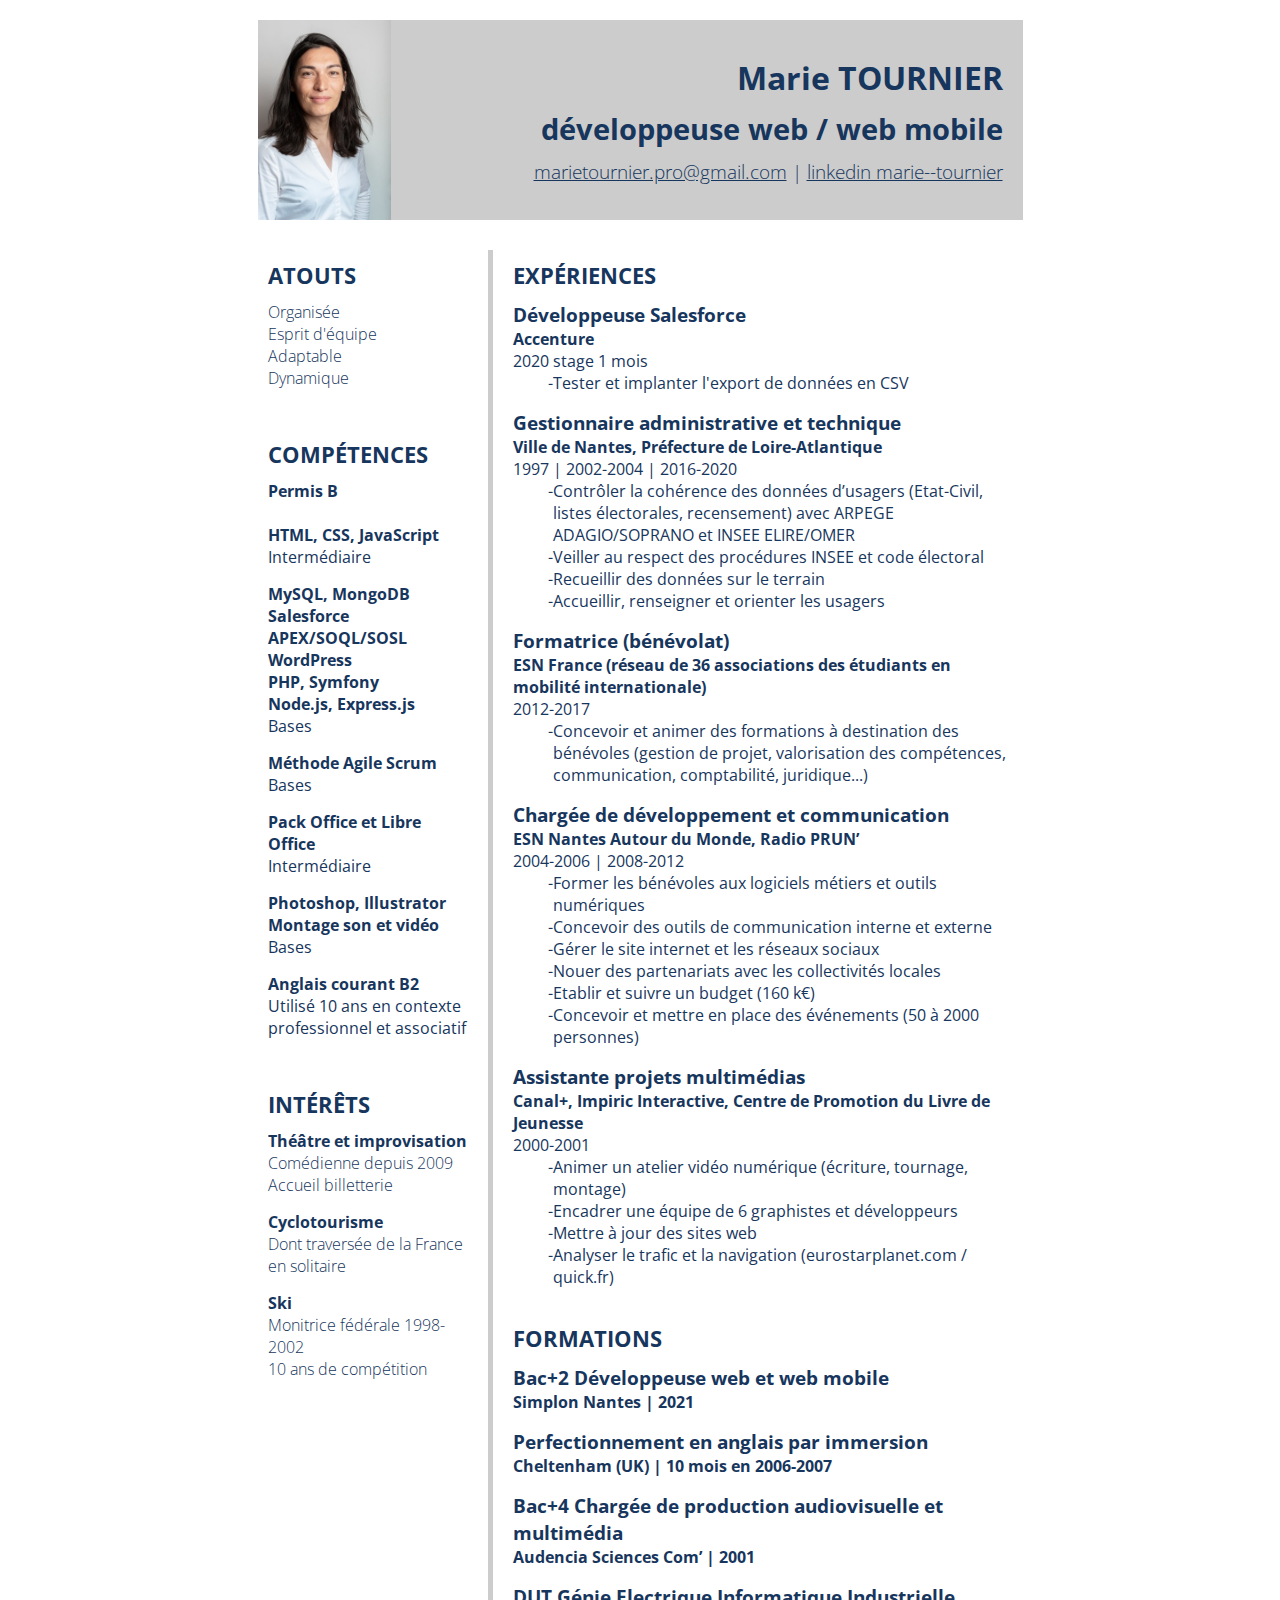
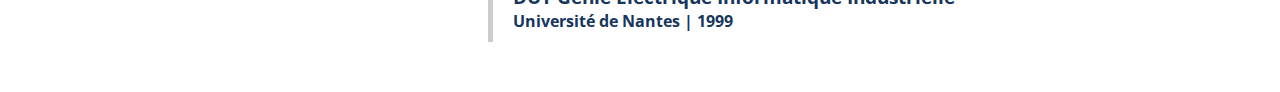
<file: index.html>
<!DOCTYPE html>
<html lang="fr">
<head>
	<meta charset="utf-8">
	<meta name="viewport" content="width=device-width" />
	<link rel="stylesheet" type="text/css" href="style.css">
	<link href="https://fonts.googleapis.com/css2?family=Open+Sans&display=swap" rel="stylesheet">
	<title>CV de Marie Tournier</title>
</head>
<body>
	<div id="CV">
	<section id="entete">
		<div id="entete_gauche">
			<img src="MT_small.jpg" alt="photo_de_moi">
		</div>
		<div id="entete_droite">
			<H1>Marie TOURNIER</H1>
			<H2>développeuse web<span class="barre_separation"> / </span><br class="retour_ligne" />web mobile</H2>
			<H4><a href=mailto:marietournier.pro@gmail.com>marietournier.pro@gmail.com</a><span class="barre_separation"> | </span><br class="retour_ligne" /><a href="https://www.linkedin.com/in/marie--tournier/" target="_blank">linkedin marie--tournier</a></H4>
			<h4></h4>
		</div>
	</section>
	<div id="barre_horizontale">
	</div>
	<section id="corps_CV">
		<div id="gauche">
			<div class="espace_haut">
			</div>
			<h3 class="rubrique">
				ATOUTS
			</h3>
			<ul class="sous-contenu_gauche">
				<li>Organisée</li>
				<li>Esprit d'équipe</li>
				<li>Adaptable</li>
				<li>Dynamique</li>
			</ul>
			<div class="espace_haut_rubrique">
			</div>
			<h3 class="rubrique">
				COMPÉTENCES
			</h3>
			<ul class="contenu_gauche">
				<li>Permis B</li><br>
			</ul>
			<ul class="contenu_gauche">
				<li>HTML, CSS, JavaScript</li>
			</ul>
			<p class="niveau">
				Intermédiaire
			</p>
			<ul class="contenu_gauche">
				<li>MySQL, MongoDB</li>
				<li>Salesforce APEX/SOQL/SOSL</li>
				<li>WordPress</li>
				<li>PHP, Symfony</li>
				<li>Node.js, Express.js</li>
			</ul>
			<p class="niveau">
				Bases
			</p>
			<ul class="contenu_gauche">
				<li>Méthode Agile Scrum</li>
			</ul>
			<p class="niveau">
				Bases
			</p>
			<ul class="contenu_gauche">
				<li>Pack Office et Libre Office</li>
			</ul>
			<p class="niveau">
				Intermédiaire
			</p>
						<ul class="contenu_gauche">
				<li>Photoshop, Illustrator</li>
				<li>Montage son et vidéo</li>
			</ul>
			<p class="niveau">
				Bases
			</p>
			<ul class="contenu_gauche">
				<li>Anglais courant B2</li>
			</ul>
			<p class="niveau">
				Utilisé 10 ans en contexte professionnel et associatif
			</p>
				
			
			<div class="espace_haut_rubrique">
			</div>
			<h3 class="rubrique">
				INTÉRÊTS
			</h3>
			<p class="contenu_gauche">
				Théâtre et improvisation 
			</p>
			<ul class="sous-contenu_gauche">
				<li>Comédienne depuis 2009</li>
				<li>Accueil billetterie</li>
			</ul>
			<p class="contenu_gauche">
				Cyclotourisme 
			</p>
			<ul class="sous-contenu_gauche">
				<li>Dont traversée de la France en solitaire</li>
			</ul>
			<p class="contenu_gauche">
				Ski 
			</p>
			<ul class="sous-contenu_gauche">
				<li>Monitrice fédérale 1998-2002</li>
				<li>10 ans de compétition</li>
			</ul>
		</div>
	
		<div id="droite">
			<div class="espace_haut">
			</div>
			<h3 class="rubrique">
				EXPÉRIENCES
			</h3>
			<h5>Développeuse Salesforce</h5>
			<div class="lieu_experience">Accenture</div>
			<div class="date_experience">2020 stage 1 mois</div>
			<ul class="contenu_experience">
				<li>Tester et implanter l'export de données en CSV</li>
			</ul>
			<div class="espace_contenu">
			</div>
			<h5>Gestionnaire administrative et technique</h5>
			<div class="lieu_experience">Ville de Nantes, Préfecture de Loire-Atlantique</div>
			<div class="date_experience">1997 | 2002-2004 | 2016-2020</div>
			<ul class="contenu_experience">
				<li>Contrôler la cohérence des données d’usagers (Etat-Civil, listes électorales, recensement) avec ARPEGE ADAGIO/SOPRANO et INSEE ELIRE/OMER</li>
				<li>Veiller au respect des procédures INSEE et code électoral</li>
				<li>Recueillir des données sur le terrain</li>
				<li>Accueillir, renseigner et orienter les usagers</li>
			</ul>
			<div class="espace_contenu">
			</div>
			<h5>Formatrice (bénévolat)</h5>
			<div class="lieu_experience">ESN France (réseau de 36 associations des étudiants en mobilité internationale)</div>
			<div class="date_experience">2012-2017</div>
			<ul class="contenu_experience">
				<li>Concevoir et animer des formations à destination des bénévoles (gestion de projet, valorisation des compétences, communication, comptabilité, juridique...)
			</ul>
			<div class="espace_contenu">
			</div>
			<h5>Chargée de développement et communication</h5>
			<div class="lieu_experience">ESN Nantes Autour du Monde, Radio PRUN’</div>
			<div class="date_experience">2004-2006 | 2008-2012</div>
			<ul class="contenu_experience">
				<li>Former les bénévoles aux logiciels métiers et outils numériques</li>
				<li>Concevoir des outils de communication interne et externe</li>
				<li>Gérer le site internet et les réseaux sociaux</li>
				<li>Nouer des partenariats avec les collectivités locales</li>
				<li>Etablir et suivre un budget (160 k€)</li>
				<li>Concevoir et mettre en place des événements (50 à 2000 personnes)</li>
			</ul>
			<div class="espace_contenu">
			</div>
			<h5>Assistante projets multimédias</h5>
			<div class="lieu_experience">Canal+, Impiric Interactive, Centre de Promotion du Livre de Jeunesse</div>
			<div class="date_experience">2000-2001</div>
			<ul class="contenu_experience">
				<li>Animer un atelier vidéo numérique (écriture, tournage, montage)</li>
				<li>Encadrer une équipe de 6 graphistes et développeurs </li>
				<li>Mettre à jour des sites web</li>
				<li>Analyser le trafic et la navigation (eurostarplanet.com / quick.fr)</li>
			</ul>
			<div class="espace_haut_rubrique">
			</div>
			<h3 class="rubrique">
				FORMATIONS
			</h3>
			<h5 class="titre_formation">
				Bac+2 Développeuse web et web mobile
			</h5>
			<div class="lieu_formation">

			Simplon Nantes | 2021</div>
			<div class="espace_contenu">
			</div>
			<h5 class="titre_formation">
				Perfectionnement en anglais par immersion
			</h5>
			<div class="lieu_formation">

				Cheltenham (UK) | 10 mois en 2006-2007
			</div>
			<div class="espace_contenu">
			</div>
			<h5 class="titre_formation">
				Bac+4 Chargée de production audiovisuelle et multimédia
			</h5>
			<div class="lieu_formation">

				Audencia Sciences Com’ | 2001
			</div>
			<div class="espace_contenu">
			</div>
			<h5 class="titre_formation">
				DUT Génie Electrique Informatique Industrielle
			</h5>
			<div class="lieu_formation">
				Université de Nantes | 1999
			</div>
		</div>
	</section>
</div>
</body>
</html>
</file>
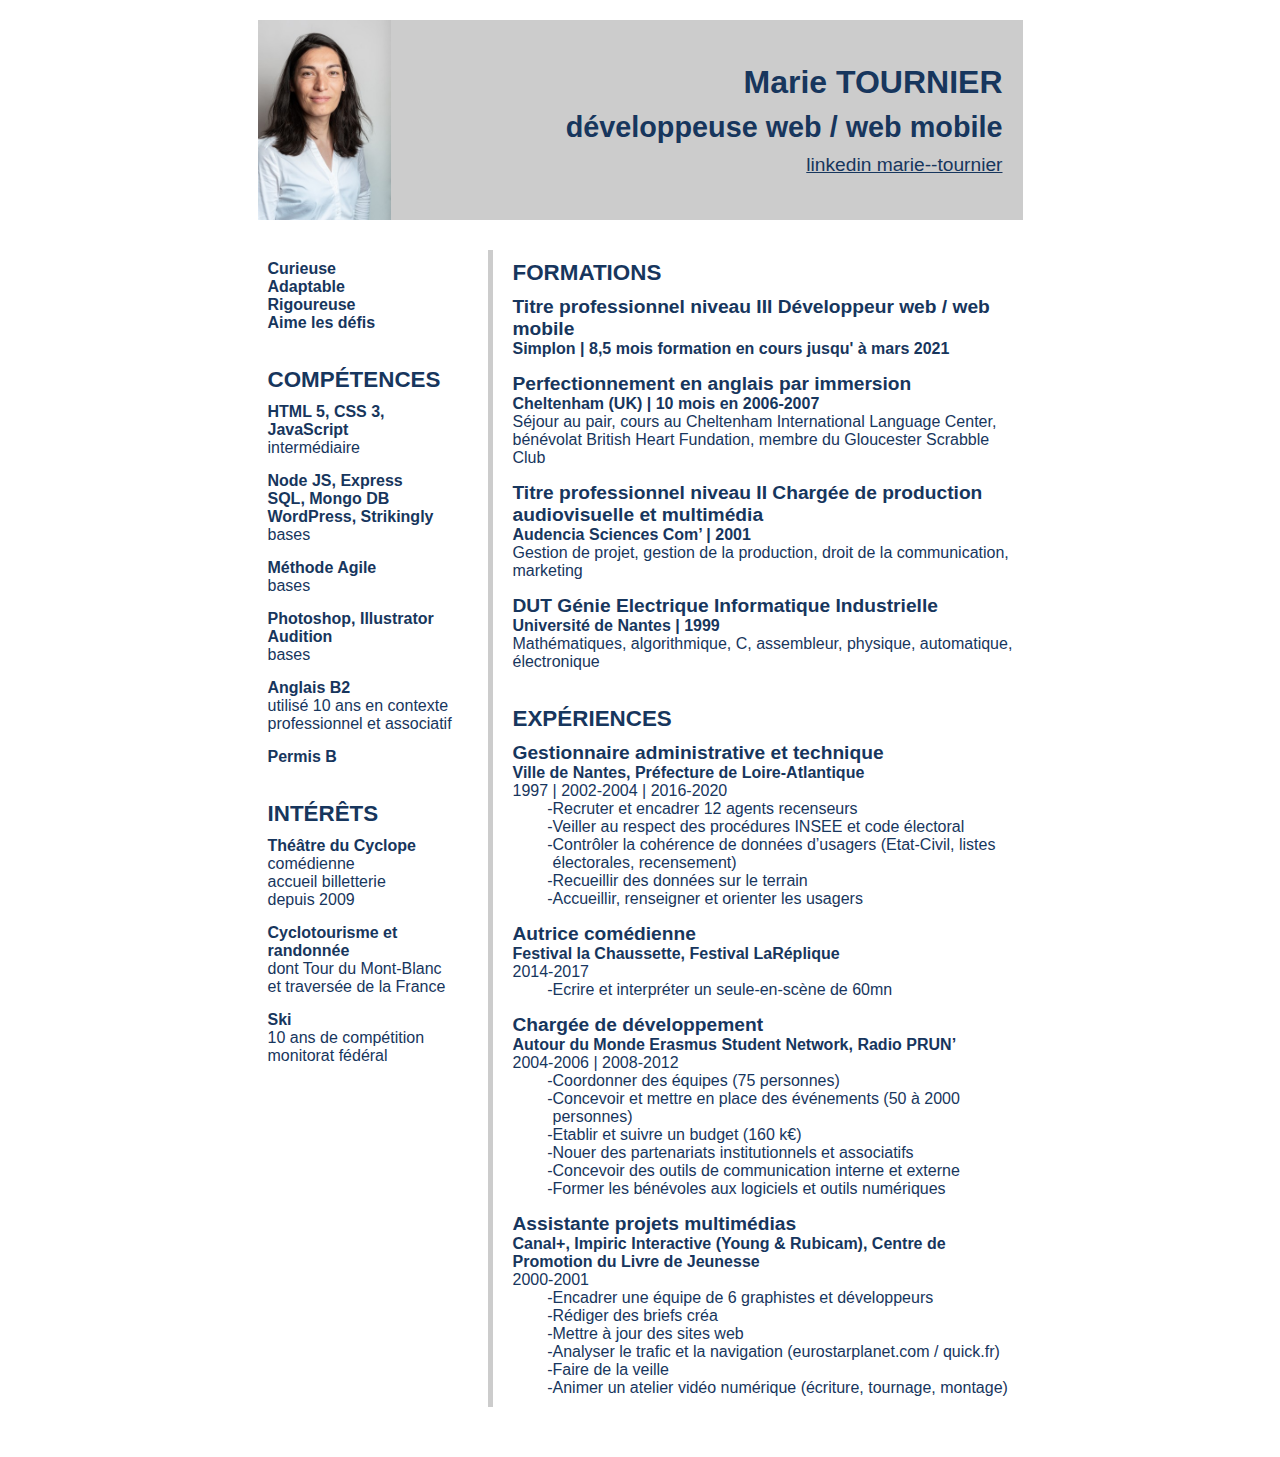
<file: CV_Marie_Tournier.html>
<!DOCTYPE html>
<html>
<head>
	<meta charset="utf-8">
	<link rel="stylesheet" type="text/css" href="style.css"></link>
	<link href="https://fonts.googleapis.com/css2?family=Carrois+Gothic&display=swap" rel="stylesheet">
	<title>CV de Marie Tournier</title>
</head>
<body>
	<div id="CV">
	<section id="entete">
		<div id="entete_gauche">
			<img src="MT_small.jpg" alt="photo_de_moi">
		</div>
		<div id="entete_droite">
			<H1>Marie TOURNIER</H1>
			<H2>développeuse web / web mobile</H2>
			<H4><a href="https://www.linkedin.com/in/marie--tournier/" target="_blank">linkedin marie--tournier</a></H4>
		</div>
	</section>
	<div id="barre_horizontale">
	</div>
	<section id="corps_CV">
		<div id="gauche">
			<div class="espace_haut">
			</div>
			<ul class="contenu_gauche">
				<li>Curieuse</li>
				<li>Adaptable</li>
				<li>Rigoureuse</li>
				<li>Aime les défis</li>
			</ul>
			<div class="espace_haut_rubrique">
			</div>
			<h3 class="rubrique">
				COMPÉTENCES
			</h3>
			<ul class="contenu_gauche">
				<li>HTML 5, CSS 3, JavaScript</li>
			</ul>
				
			<p class="niveau">
				intermédiaire
			</p>
			<ul class="contenu_gauche">
				<li>Node JS, Express</li>
				<li>SQL, Mongo DB</li>
				<li>WordPress, Strikingly</li>
			</ul>
			<p class="niveau">
				bases
			</p>
			<ul class="contenu_gauche">
				<li>Méthode Agile</li>
			</ul>
			<p class="niveau">
				bases
			</p>
			<ul class="contenu_gauche">
				<li>Photoshop, Illustrator</li>
				<li>Audition</li>
			</ul>
			<p class="niveau">
				bases
			</p>
			<ul class="contenu_gauche">
				<li>Anglais B2</li>
			</ul>
			<p class="niveau">
				utilisé 10 ans en contexte professionnel et associatif
			</p>
				
			<ul class="contenu_gauche">
				<li>Permis B</li>
			</ul>
			<div class="espace_haut_rubrique">
			</div>
			<h3 class="rubrique">
				INTÉRÊTS
			</h3>
			<p class="contenu_gauche">
				Théâtre du Cyclope 
			</p>
			<ul class="sous-contenu_gauche">
				<li>comédienne</li>
				<li>accueil billetterie</li>
				<li>depuis 2009</li>
			</ul>
			<p class="contenu_gauche">
				Cyclotourisme et randonnée 
			</p>
			<ul class="sous-contenu_gauche">
				<li>dont Tour du Mont-Blanc</li>
				<li>et traversée de la France</li>
			</ul>
			<p class="contenu_gauche">
				Ski 
			</p>
			<ul class="sous-contenu_gauche">
				<li>10 ans de compétition</li>
				<li>monitorat fédéral</li>
			</ul>
		</div>
	
		<div id="droite">
			<div class="espace_haut">
			</div>
			<h3 class="rubrique">
				FORMATIONS
			</h3>
			<h5 class="titre_formation">
				Titre professionnel niveau III Développeur web / web mobile
			</h5>
			<div class="lieu_formation">

			Simplon | 8,5 mois formation en cours jusqu' à mars 2021</div>
			<div class="espace_contenu">
			</div>
			<h5 class="titre_formation">
				Perfectionnement en anglais par immersion
			</h5>
			<div class="lieu_formation">

				Cheltenham (UK) | 10 mois en 2006-2007
			</div>
			<p class="contenu_formation">Séjour au pair, cours au Cheltenham International Language Center, bénévolat British Heart Fundation, membre du Gloucester Scrabble Club</p>
			<div class="espace_contenu">
			</div>
			<h5 class="titre_formation">
				Titre professionnel niveau II Chargée de production audiovisuelle et multimédia
			</h5>
			<div class="lieu_formation">

				Audencia Sciences Com’ | 2001
			</div>
			<p class="contenu_formation">Gestion de projet, gestion de la production, droit de la communication, marketing</p>
			<div class="espace_contenu">
			</div>
			<h5 class="titre_formation">
				DUT Génie Electrique Informatique Industrielle
			</h5>
			<div class="lieu_formation">
				Université de Nantes | 1999
			</div>
			<p class="contenu_formation">Mathématiques, algorithmique, C, assembleur, physique, automatique, électronique</p>
			<div class="espace_haut_rubrique">
			</div>
			<h3 class="rubrique">
				EXPÉRIENCES
			</h3>
			<h5>Gestionnaire administrative et technique</h5>
			<div class="lieu_experience">Ville de Nantes, Préfecture de Loire-Atlantique</div>
			<div class="date_experience">1997 | 2002-2004 | 2016-2020</div>
			<ul class="contenu_experience">
				<li>Recruter et encadrer 12 agents recenseurs</li>
				<li>Veiller au respect des procédures INSEE et code électoral</li>
				<li>Contrôler la cohérence de données d’usagers (Etat-Civil, listes électorales, recensement)</li>
				<li>Recueillir des données sur le terrain</li>
				<li>Accueillir, renseigner et orienter les usagers</li>
			</ul>
			<div class="espace_contenu">
			</div>
			<h5>Autrice comédienne</h5>
			<div class="lieu_experience">Festival la Chaussette, Festival LaRéplique</div>
			<div class="date_experience">2014-2017</div>
			<ul class="contenu_experience">
				<li>Ecrire et interpréter un seule-en-scène de 60mn
			</ul>
			<div class="espace_contenu">
			</div>
			<h5>Chargée de développement</h5>
			<div class="lieu_experience">Autour du Monde Erasmus Student Network, Radio PRUN’</div>
			<div class="date_experience">2004-2006 | 2008-2012</div>
			<ul class="contenu_experience">
				<li>Coordonner des équipes (75 personnes)</li>
				<li>Concevoir et mettre en place des événements (50 à 2000 personnes)</li>
				<li>Etablir et suivre un budget (160 k€)</li>
				<li>Nouer des partenariats institutionnels et associatifs</li>
				<li>Concevoir des outils de communication interne et externe</li>
				<li>Former les bénévoles aux logiciels et outils numériques</li>
			</ul>
			<div class="espace_contenu">
			</div>
			<h5>Assistante projets multimédias</h5>
			<div class="lieu_experience">Canal+, Impiric Interactive (Young & Rubicam), Centre de Promotion du Livre de Jeunesse</div>
			<div class="date_experience">2000-2001</div>
			<ul class="contenu_experience">
				<li>Encadrer une équipe de 6 graphistes et développeurs </li>
				<li>Rédiger des briefs créa</li>
				<li>Mettre à jour des sites web</li>
				<li>Analyser le trafic et la navigation (eurostarplanet.com / quick.fr)</li>
				<li>Faire de la veille</li>
				<li>Animer un atelier vidéo numérique (écriture, tournage, montage)</li>
			</ul>
		</div>
	</section>
</div>
</body>
</html>
</file>
<file: style.css>
html {align-item:center;} /*pour mon portfolio*/

body{
	font-family: 'Open Sans', sans-serif;
	color:#17365d;
	margin-top:20px;
	margin-right:auto;
	margin-bottom:50px;
	margin-left:auto;
	width:100%;
	display:flex;
	flex-direction:column;
	align-items: center;
}

a:link
{
  color: #17365d;
  /*text-decoration: none;*/
}

a:visited
{
  color: blue;
  text-decoration: none;
}

a:hover
{
  color: white;
  text-decoration: none;
}

a:active
{
  color: #17365d;
  text-decoration: none;
}

#CV
{
	max-width: 800px;
}

#entete_gauche
{
	align-self: stretch;
}

#entete_droite
{
	text-align: right;
}

#barre_horizontale
{
	height: 30px
}

#corps_CV
{
	display:flex;
	flex-direction:row;
	flex-wrap: wrap;
	justify-content: center;
	align-items: flex-start;
}

@media screen and (max-width :800px) /*affichage pour écran de smartphone*/
{
	#entete
	{
		background-color:#CCCCCC;
		padding: 0 10px 0 0;
		height:160px;
		display:flex;
		flex-direction:row;
		justify-content: space-between;
		align-items: center;
	}

	img
	{
		height :160px;
	}

	h1
	{
		margin:2px;
		font-family: 'Open Sans', sans-serif;
		font-weight:bold;
		font-size:160%;
	}

	h2
	{
		margin:2px;
		font-family: 'Open Sans', sans-serif;
		font-weight:bold;
		font-size:140%;
	}

	h4
	{
		margin:2px;
		font-family: 'Open Sans', sans-serif;
		font-size:100%;
		font-weight: lighter;
	}
	
	.barre_separation
	{
		display: none;
	}

	#gauche
	{
		padding : 0px 2px 10px 2px;
		text-align: center;
		width:200px;
	}

	#droite
	{
		padding : 0px 2px 10px 2px;
		text-align: left;
		max-width:500px;
	}
}

@media screen and (min-width :801px)
{
	#entete
	{
		background-color:#CCCCCC;
		padding: 0 10px 0 0;
		height:200px;
		display:flex;
		flex-direction:row;
		justify-content: space-between;
		align-items: center;
	}

	img
	{
		height :200px;
	}

	h1
	{
		margin:10px;
		font-family: 'Open Sans', sans-serif;
		font-weight:bold;
		font-size:200%;
	}

	h2
	{
		margin:10px;
		font-family: 'Open Sans', sans-serif;
		font-weight:bold;
		font-size:180%;
	}

	h4
	{
		margin:10px;
		font-family: 'Open Sans', sans-serif;
		font-size:120%;
		font-weight: lighter;
	}

	.retour_ligne
	{
		display: none;
	}

	#gauche
	{
		padding : 0px 20px 10px 10px;
		text-align: left;
		width:200px;
	}

	#droite
	{
		padding : 0px 10px 10px 20px;
		border-style: solid;
		border-width: 0 0 0 5px;
		border-color: #CCCCCC;
		text-align: left;
		max-width:500px;
	}
}




h3
{
	margin: 0px 0 10px 0;
	font-family: 'Open Sans', sans-serif;
	font-size:140%;
	font-weight: bolder;
}

h5
{
	margin: 0 10px 0 0;
	font-size:120%;
	font-weight: bolder;
}

h5.titre_formation
{
	font-weight: bolder;
}	
	
.lieu_formation
{
	margin: 0;
	font-size:100%;
	font-weight: bolder;
}

.lieu_experience
{
	margin: 0;
	font-size:100%;
	font-weight: bolder;
	
}

.date_experience
{
	margin: 0;
	font-size:100%;
}

.niveau
{
	margin-bottom: 15px;
}

p
{
	margin:0;
}

/*p.contenu_formation
{
	

}*/

li
{
	margin: 0;
}

ul.contenu_gauche
{
	list-style:none;
	margin-left:0;
	padding-left:0;
	margin-top:0;
	margin-bottom:0;
}

ul.sous-contenu_gauche
{
	list-style:none;
	margin-left:0;
	padding-left:0;
	margin-top:0;
	margin-bottom:0;
}

ul.contenu_experience
{
	list-style-type: '-';
	margin:0;
	padding-left:20;
}

.contenu_gauche
{
	font-weight:bold;
	padding: 0;
}

.sous-contenu_gauche
{
	font-weight:lighter;
	padding: 0 0 15px 0;
}

.espace_haut
{
	height: 10px;
}

.espace_haut_rubrique
{
	height: 35px;
}

.espace_contenu
{
	height: 15px;
}
</file>
